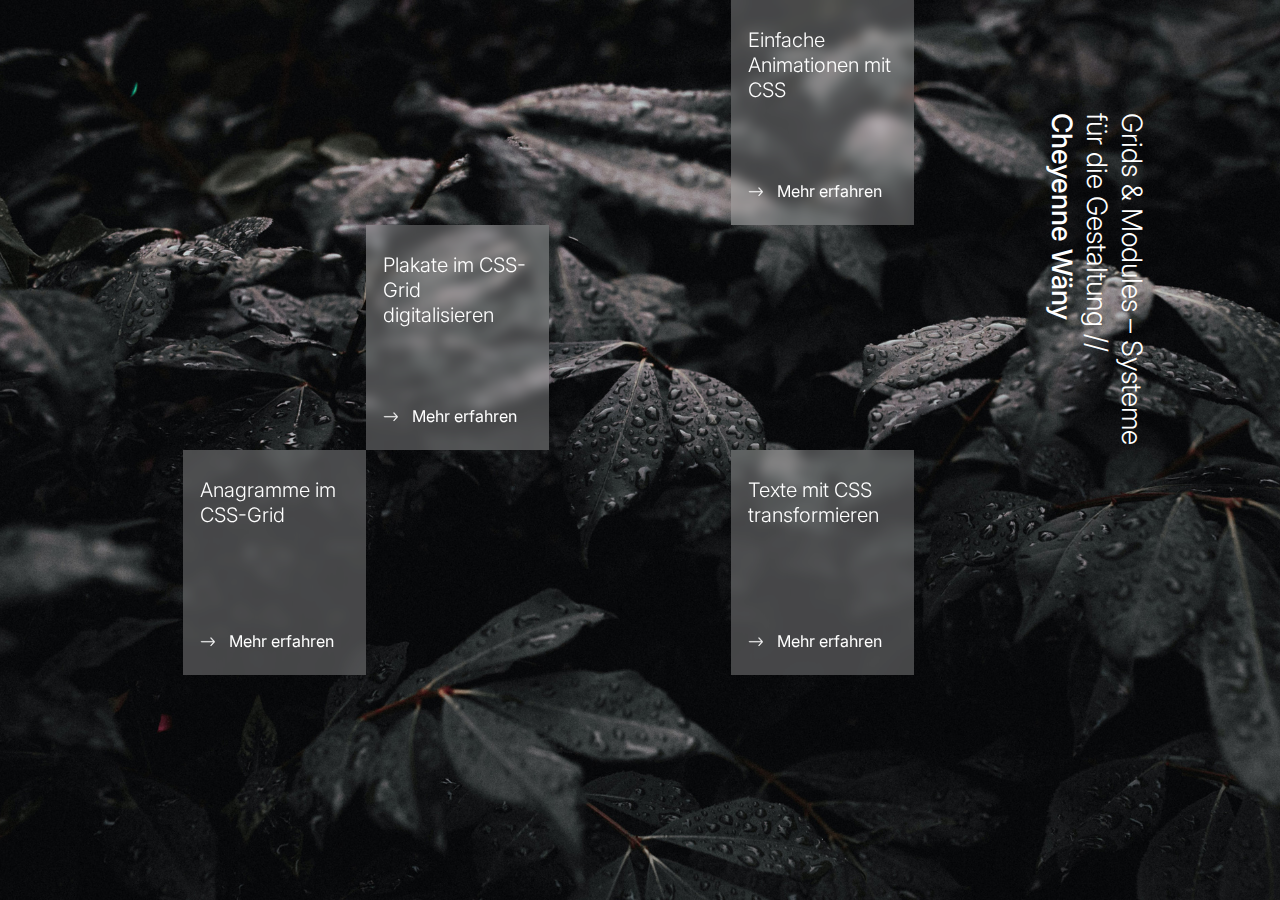
<file: index.html>
<!DOCTYPE html>
<html lang="en">
<head>
  <meta charset="utf-8">
  <title>Grids & Modules – Cheyenne Wäny</title>
  <link rel="stylesheet" href="style/normalize.css">
  <link rel="stylesheet" href="style/main.css">
  <link rel="shortcut icon" type="image/jpg" href="img/favicon.jpg">
</head>

<body>
  <div class="raster">
    <div class="title">
      <h1>Grids & Modules – Systeme für die Gestaltung // <span class="bold">Cheyenne Wäny</span></h1>
    </div>
    <div class="day1">
      <h4>Plakate im CSS-Grid digitalisieren</h4>
      <div class="btnWrap">
        <a class="btn" href="day1/index.html">
          <svg width="15px" height="10px" viewBox="0 0 15 10" version="1.1" xmlns="http://www.w3.org/2000/svg" xmlns:xlink="http://www.w3.org/1999/xlink">
              <g id="Tag-3" stroke="none" stroke-width="1" fill="none" fill-rule="evenodd">
                  <g id="Moodboard" transform="translate(-917.000000, -890.000000)" fill="#FFFFFF" fill-rule="nonzero" stroke="#FFFFFF" stroke-width="0.5">
                      <g id="Group" transform="translate(918.000000, 890.000000)">
                          <path d="M9.7109375,8.7890625 C9.53906164,8.6171866 9.53906164,8.4453134 9.7109375,8.2734375 L12.5898438,5.09375 L0.34375,5.09375 C0.114582188,5.09375 0,4.9791678 0,4.75 C0,4.5208322 0.114582188,4.40625 0.34375,4.40625 L12.5898438,4.40625 L9.7109375,1.2265625 C9.53906164,1.05468664 9.53906164,0.88281336 9.7109375,0.7109375 C9.88281336,0.53906164 10.0546866,0.53906164 10.2265625,0.7109375 C12.4895946,3.2031375 13.6354165,4.4635415 13.6640625,4.4921875 C13.7213545,4.5494795 13.75,4.6354161 13.75,4.75 C13.75,4.8645839 13.7213545,4.9505205 13.6640625,5.0078125 L10.2265625,8.7890625 C10.1692705,8.8463545 10.0833339,8.875 9.96875,8.875 C9.85416609,8.875 9.76822945,8.8463545 9.7109375,8.7890625 Z" id="Path"></path>
                      </g>
                  </g>
              </g>
          </svg>
          <span>Mehr erfahren</span>
        </a>
      </div>
    </div>
    <div class="day2">
      <h4>Anagramme im CSS-Grid</h4>
      <div class="btnWrap">
        <a class="btn" href="day2/index.html">
          <svg width="15px" height="10px" viewBox="0 0 15 10" version="1.1" xmlns="http://www.w3.org/2000/svg" xmlns:xlink="http://www.w3.org/1999/xlink">
              <g id="Tag-3" stroke="none" stroke-width="1" fill="none" fill-rule="evenodd">
                  <g id="Moodboard" transform="translate(-917.000000, -890.000000)" fill="#FFFFFF" fill-rule="nonzero" stroke="#FFFFFF" stroke-width="0.5">
                      <g id="Group" transform="translate(918.000000, 890.000000)">
                          <path d="M9.7109375,8.7890625 C9.53906164,8.6171866 9.53906164,8.4453134 9.7109375,8.2734375 L12.5898438,5.09375 L0.34375,5.09375 C0.114582188,5.09375 0,4.9791678 0,4.75 C0,4.5208322 0.114582188,4.40625 0.34375,4.40625 L12.5898438,4.40625 L9.7109375,1.2265625 C9.53906164,1.05468664 9.53906164,0.88281336 9.7109375,0.7109375 C9.88281336,0.53906164 10.0546866,0.53906164 10.2265625,0.7109375 C12.4895946,3.2031375 13.6354165,4.4635415 13.6640625,4.4921875 C13.7213545,4.5494795 13.75,4.6354161 13.75,4.75 C13.75,4.8645839 13.7213545,4.9505205 13.6640625,5.0078125 L10.2265625,8.7890625 C10.1692705,8.8463545 10.0833339,8.875 9.96875,8.875 C9.85416609,8.875 9.76822945,8.8463545 9.7109375,8.7890625 Z" id="Path"></path>
                      </g>
                  </g>
              </g>
          </svg>
          <span>Mehr erfahren</span>
        </a>
      </div>
    </div>
    <div class="day3">
      <h4>Texte mit CSS transformieren</h4>
      <div class="btnWrap">
        <a class="btn" href="day3/uebung2/index.html">
          <svg width="15px" height="10px" viewBox="0 0 15 10" version="1.1" xmlns="http://www.w3.org/2000/svg" xmlns:xlink="http://www.w3.org/1999/xlink">
              <g id="Tag-3" stroke="none" stroke-width="1" fill="none" fill-rule="evenodd">
                  <g id="Moodboard" transform="translate(-917.000000, -890.000000)" fill="#FFFFFF" fill-rule="nonzero" stroke="#FFFFFF" stroke-width="0.5">
                      <g id="Group" transform="translate(918.000000, 890.000000)">
                          <path d="M9.7109375,8.7890625 C9.53906164,8.6171866 9.53906164,8.4453134 9.7109375,8.2734375 L12.5898438,5.09375 L0.34375,5.09375 C0.114582188,5.09375 0,4.9791678 0,4.75 C0,4.5208322 0.114582188,4.40625 0.34375,4.40625 L12.5898438,4.40625 L9.7109375,1.2265625 C9.53906164,1.05468664 9.53906164,0.88281336 9.7109375,0.7109375 C9.88281336,0.53906164 10.0546866,0.53906164 10.2265625,0.7109375 C12.4895946,3.2031375 13.6354165,4.4635415 13.6640625,4.4921875 C13.7213545,4.5494795 13.75,4.6354161 13.75,4.75 C13.75,4.8645839 13.7213545,4.9505205 13.6640625,5.0078125 L10.2265625,8.7890625 C10.1692705,8.8463545 10.0833339,8.875 9.96875,8.875 C9.85416609,8.875 9.76822945,8.8463545 9.7109375,8.7890625 Z" id="Path"></path>
                      </g>
                  </g>
              </g>
          </svg>
          <span>Mehr erfahren</span>
        </a>
      </div>
    </div>
    <div class="day4">
      <h4>Einfache Animationen mit CSS</h4>
      <div class="btnWrap">
        <a class="btn" href="day4/index.html">
          <svg width="15px" height="10px" viewBox="0 0 15 10" version="1.1" xmlns="http://www.w3.org/2000/svg" xmlns:xlink="http://www.w3.org/1999/xlink">
              <g id="Tag-3" stroke="none" stroke-width="1" fill="none" fill-rule="evenodd">
                  <g id="Moodboard" transform="translate(-917.000000, -890.000000)" fill="#FFFFFF" fill-rule="nonzero" stroke="#FFFFFF" stroke-width="0.5">
                      <g id="Group" transform="translate(918.000000, 890.000000)">
                          <path d="M9.7109375,8.7890625 C9.53906164,8.6171866 9.53906164,8.4453134 9.7109375,8.2734375 L12.5898438,5.09375 L0.34375,5.09375 C0.114582188,5.09375 0,4.9791678 0,4.75 C0,4.5208322 0.114582188,4.40625 0.34375,4.40625 L12.5898438,4.40625 L9.7109375,1.2265625 C9.53906164,1.05468664 9.53906164,0.88281336 9.7109375,0.7109375 C9.88281336,0.53906164 10.0546866,0.53906164 10.2265625,0.7109375 C12.4895946,3.2031375 13.6354165,4.4635415 13.6640625,4.4921875 C13.7213545,4.5494795 13.75,4.6354161 13.75,4.75 C13.75,4.8645839 13.7213545,4.9505205 13.6640625,5.0078125 L10.2265625,8.7890625 C10.1692705,8.8463545 10.0833339,8.875 9.96875,8.875 C9.85416609,8.875 9.76822945,8.8463545 9.7109375,8.7890625 Z" id="Path"></path>
                      </g>
                  </g>
              </g>
          </svg>
          <span>Mehr erfahren</span>
        </a>
      </div>
    </div>
  </div>

</body>
</html>
</file>
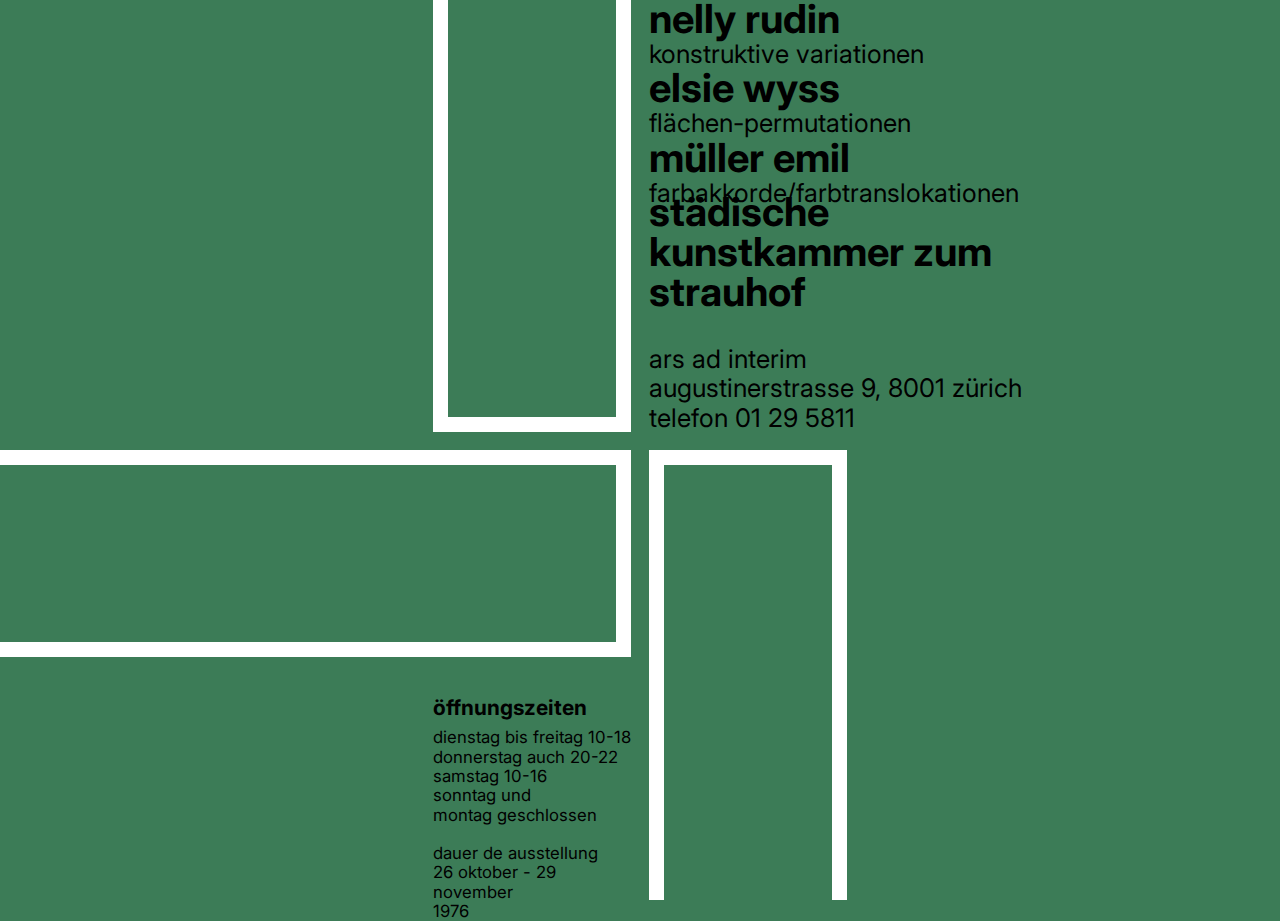
<file: day1/index.html>
<!doctype html>

<html lang="en">
<head>
  <meta charset="utf-8">
  <title>Grid Übung – Cheyenne Wäny</title>
  <link rel="stylesheet" href="css/normalize.css">
  <link rel="stylesheet" href="css/main.css">
</head>

<body>
<div class="raster">
  <div class="a">
  </div>
  <div class="b">
  </div>
  <div class="c">
  </div>
  <div class="names">
    <div class="firstName">
      <h2>nelly rudin</h2>
      <p>konstruktive variationen</p>
    </div>
    <div class="secondName">
      <h2>elsie wyss</h2>
      <p>flächen-permutationen</p>
    </div>
    <div class="thirdName">
      <h2>müller emil</h2>
      <p>farbakkorde/farbtranslokationen</p>
    </div>
  </div>
  <div class="adress">
    <h2>städische</br>kunstkammer zum strauhof</h2>
    <p>ars ad interim</br>augustinerstrasse 9, 8001 zürich</br>telefon 01 29 5811</p>
  </div>
  <div class="hours">
    <h3>öffnungszeiten</h3>
    <p class="data">dienstag bis freitag 10-18</br>
      donnerstag auch 20-22</br>
      samstag 10-16</br>
      sonntag und</br>
      montag geschlossen</br>
      </br>
      dauer de ausstellung</br>
      26 oktober - 29 november</br>1976</p>
  </div>
</div>
</body>
</html>
</file>
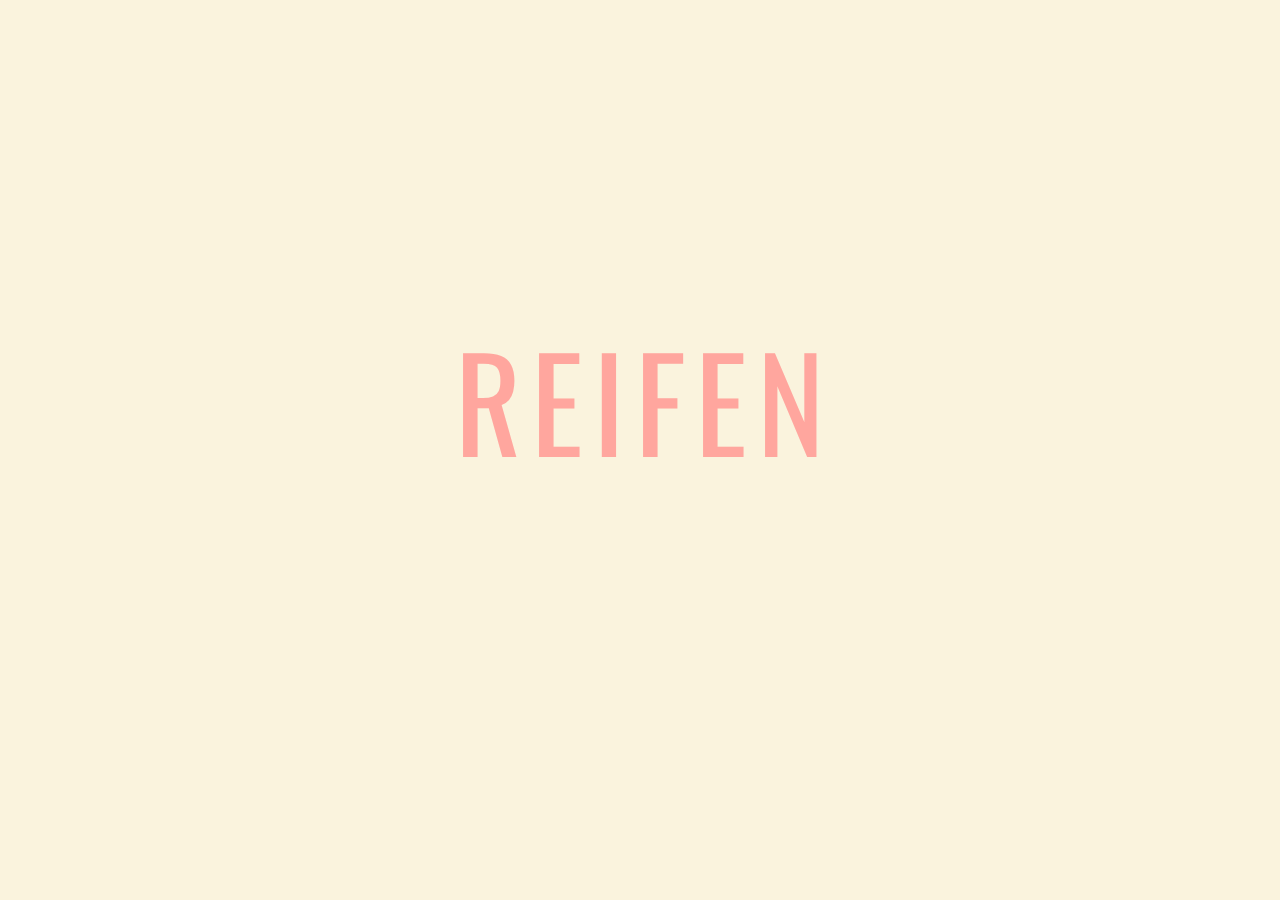
<file: day2/index.html>
<!doctype html>

<html lang="en">
<head>
  <meta charset="utf-8">
  <title>Grid Übung 2 – Cheyenne Wäny</title>
  <link rel="stylesheet" href="css/normalize.css">
  <link rel="stylesheet" href="css/main.css">
</head>

<body>
  <div class="raster">
    <div class="r">R</div>
    <div class="e">E</div>
    <div class="i">I</div>
    <div class="f">F</div>
    <div class="ee">E</div>
    <div class="n">N</div>
  </div>
</body>
</html>
</file>
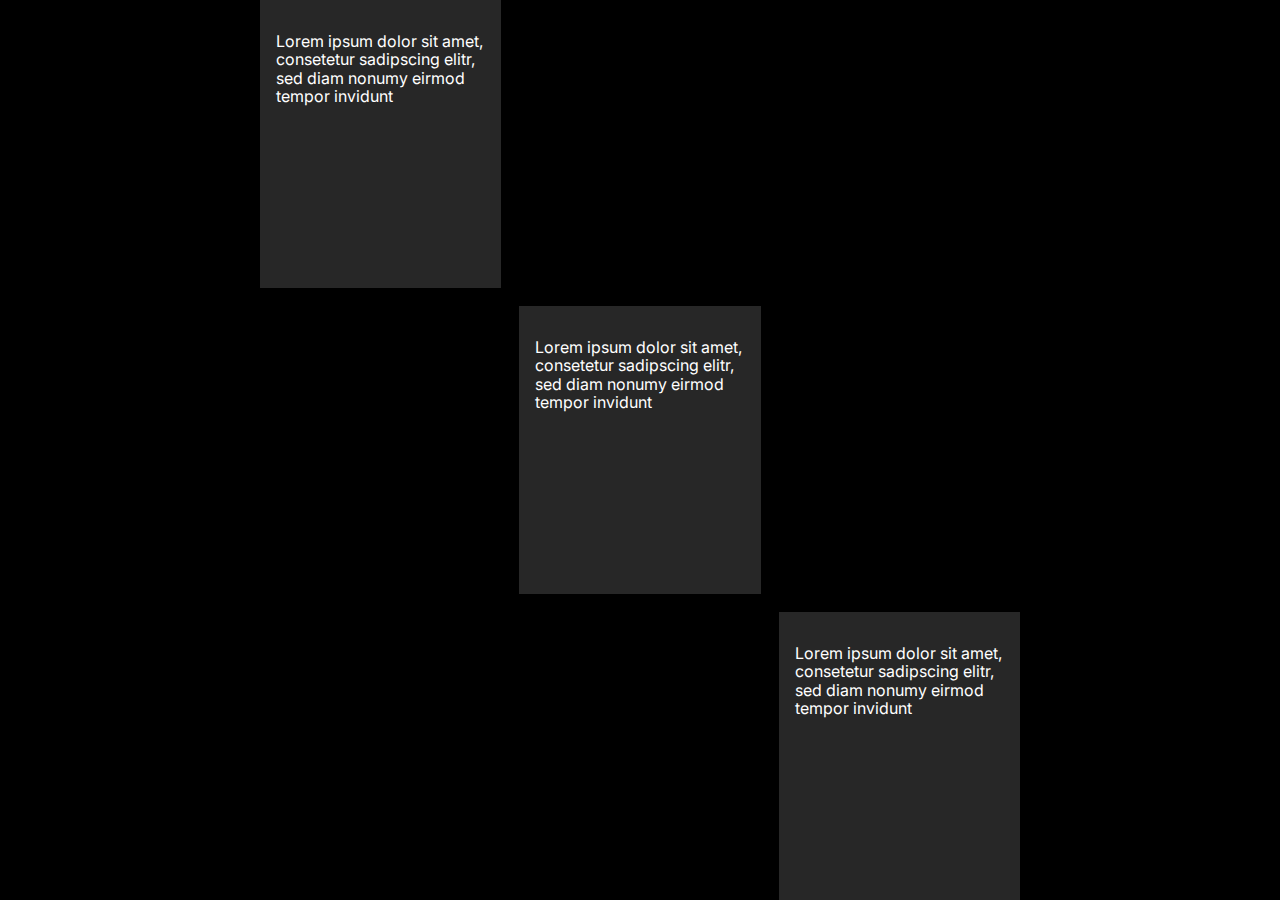
<file: day5/index.html>
<!DOCTYPE html>
<html lang="en">
<head>
  <meta charset="utf-8">
  <title>Responsive Webdesign – Cheyenne Wäny</title>
  <link rel="stylesheet" href="css/normalize.css">
  <link rel="stylesheet" href="css/main.css">
</head>

<body>
  <div class="grid">
    <div class="a">
      <p>Lorem ipsum dolor sit amet, consetetur sadipscing elitr, sed diam nonumy eirmod tempor invidunt</p>
    </div>
    <div class="b">
      <p>Lorem ipsum dolor sit amet, consetetur sadipscing elitr, sed diam nonumy eirmod tempor invidunt</p>
    </div>
    <div class="c">
      <p>Lorem ipsum dolor sit amet, consetetur sadipscing elitr, sed diam nonumy eirmod tempor invidunt</p>
    </div>
  </div>
</body>

</html>
</file>
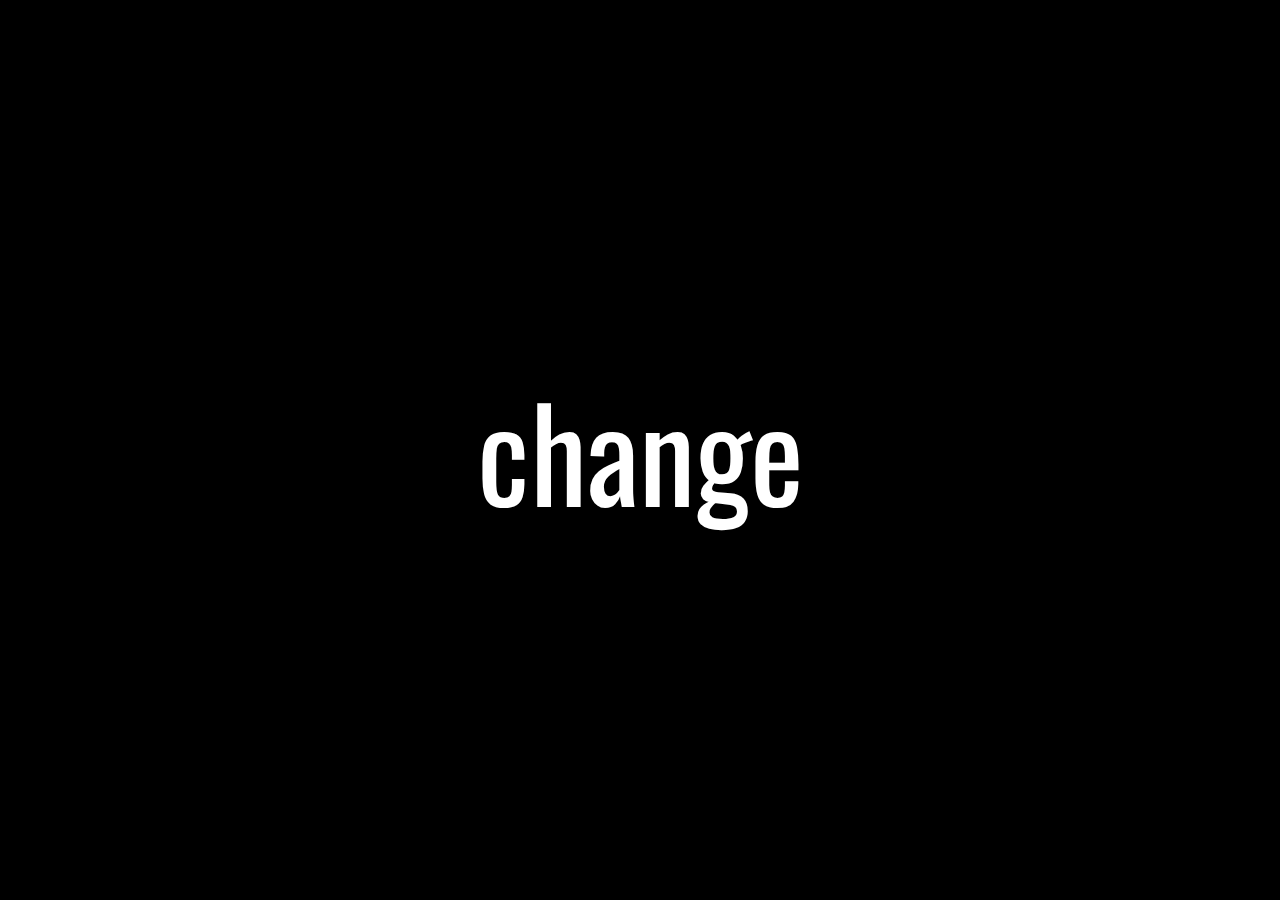
<file: day3/uebung1/index.html>
<!doctype html>

<html lang="en">
<head>
  <meta charset="utf-8">
  <title>CSS Animation Übung 1 – Cheyenne Wäny</title>
  <link rel="stylesheet" href="css/normalize.css">
  <link rel="stylesheet" href="css/main.css">
</head>

<body>
  <div class="raster">
    <div class="word">change</div>
  </div>
</body>
</html>
</file>
<file: style/main.css>
@import url('https://fonts.googleapis.com/css2?family=Inter:wght@300;500&display=swap');

body {
  font-family: 'Inter', sans-serif;
  background-image: url('../img/background-img2.jpg');
  background-position: center;
  background-size: cover;
  background-repeat:no-repeat;
  font-size: 16px;
  color: white;
}

* {
  box-sizing: border-box;
}

.raster {
  display: grid;
  grid-template-columns: 1fr 1fr 1fr 1fr 1fr 1fr 1fr;
  grid-template-rows: 25vh 25vh 25vh 25vh;
}

.title {
  grid-column-start: 6;
  grid-column-end: 8;
  grid-row-start: 2;
  transform: rotate(90deg);
  align-self: start;
}

h1 {
  font-weight: 300;
  font-size: 1.75rem;
  line-height: 1.25;
  color: white;
  text-align: left;
}

.bold {
  font-weight: 500;
}


.day1 {
  grid-column-start: 3;
  grid-column-end: 4;
  grid-row-start: 1;
  grid-row-start: 2;
  position: relative;
}

.day1 {
  background-color: rgba(255,255,255,0.25);
  backdrop-filter: blur(0.35rem);
  border: rgba(255,255,255,0) 1px solid;
  padding-left: 1rem;
  padding-right: 1rem;
  transition: all 0.5s ease;
}

.day1:hover {
  border: rgba(255,255,255,1) 1px solid;
}

.day2 {
  grid-column-start: 2;
  grid-column-end: 3;
  grid-row-start: 2;
  grid-row-start: 3;
  position: relative;
}

.day2 {
  background-color: rgba(255,255,255,0.25);
  backdrop-filter: blur(0.35rem);
  border: rgba(255,255,255,0) 1px solid;
  padding-left: 1rem;
  padding-right: 1rem;
  transition: all 0.5s ease;
}

.day2:hover {
  border: rgba(255,255,255,1) 1px solid;
}

.day3 {
  grid-column-start: 5;
  grid-column-end: 6;
  grid-row-start: 2;
  grid-row-start: 3;
  position: relative;
}

.day3 {
  background-color: rgba(255,255,255,0.25);
  backdrop-filter: blur(0.35rem);
  border: rgba(255,255,255,0) 1px solid;
  padding-left: 1rem;
  padding-right: 1rem;
  transition: all 0.5s ease;
}

.day3:hover {
  border: rgba(255,255,255,1) 1px solid;
}

.day4 {
  grid-column-start: 5;
  grid-column-end: 6;
  grid-row-start: 0;
  grid-row-start: 1;
  position: relative;
}

.day4 {
  background-color: rgba(255,255,255,0.25);
  backdrop-filter: blur(0.35rem);
  border: rgba(255,255,255,0) 1px solid;
  padding-left: 1rem;
  padding-right: 1rem;
  transition: all 0.5s ease;
}

.day4:hover {
  border: rgba(255,255,255,1) 1px solid;
}

h4 {
  font-size: 1.25rem;
  color: white;
  font-weight: 300;
  line-height: 1.25;
}

a {
  text-decoration: none;
}

.btn span {
  font-family: 'Inter', sans-serif;
  color: white;
  text-decoration: none;
}

 svg {
   margin-right: 10px;
 }

 .btnWrap {
   bottom: 1.5rem;
   position: absolute;
 }
</file>
<file: day1/css/main.css>
@import url('https://fonts.googleapis.com/css2?family=Inter:wght@400;600&display=swap');

body {
  background-color: #3C7C57;
  /*padding-top: 15px;
  padding-bottom: 15px;*/
  font-family: 'Inter', sans-serif;
  font-size: 18px;
  overflow-x:hidden;
}

.raster {
  display: grid;
  grid-template-columns: 1fr 1fr 1fr 1fr 1fr 1fr ;
  grid-template-rows: 23vh 23vh 23vh 23vh;
  grid-gap: 2vh;
}

.a {
  grid-column-start: 3;
  grid-column-end: 4;
  grid-row-start: 1;
  grid-row-end: 3;
  border-bottom: 15px solid #ffffff;
  border-left: 15px solid #ffffff;
  border-right: 15px solid #ffffff;
}

.b {
  grid-column-start: 1;
  grid-column-end: 4;
  grid-row-start: 3;
  grid-row-end: 4;
  border-bottom: 15px solid #ffffff;
  border-top: 15px solid #ffffff;
  border-right: 15px solid #ffffff;
}

.c {
  grid-column-start: 4;
  grid-column-end: 5;
  grid-row-start: 3;
  grid-row-end: 6;
  border-left: 15px solid #ffffff;
  border-top: 15px solid #ffffff;
  border-right: 15px solid #ffffff;
}

.names {
  grid-column-start: 4;
  grid-column-end: 6;
  grid-row-start: 1;
  grid-row-end: 2;
  align-self: end;
}

.adress {
  grid-column-start: 4;
  grid-column-end: 6;
  grid-row-start: 2;
  grid-row-end: 3;
  align-self: end;
}

.hours {
  grid-column-start: 3;
  grid-column-end: 4;
  grid-row-start: 4;
  grid-row-end: 5;
}

h2 {
  margin: 0;
  font-size: 2.5rem;
  line-height: 1;
}

p {
  margin: 0;
  font-size: 1.6rem;
}

.adress > h2 {
  margin-bottom: 2rem;
}

.names > p {
  margin-top: 0.25rem;
}

.hours > p {
  font-size: 1.05rem;
}

h3 {
  margin-bottom: 0.5rem;
}
</file>
<file: day2/css/main.css>
@import url('https://fonts.googleapis.com/css2?family=Oswald:wght@600&display=swap');

body {
  font-size: 16px;
  background-color: #faf3dd;
}

div {
  font-family: 'Oswald', sans-serif;
  font-size: 8rem;
  color: #ffa69e;
}

.raster {
  display: grid;
  grid-auto-flow: column;
  height: 800px;
  grid-template-columns: repeat (5, 100px);
  grid-gap: 10px;
  justify-content: center;
  align-content: center;
  align-items: center;
}


@media screen and (max-width: 48em){
  body {
    background-color: #ffa69e;
  }

  div {
    font-family: 'Oswald', sans-serif;
    font-size: 8rem;
    color: #faf3dd;
  }

  .f {
    order: -3;
  }

  .e {
    order: -2;
  }
}
</file>
<file: day5/css/main.css>
@import url('https://fonts.googleapis.com/css2?family=Inter:wght@400;700&display=swap');

body {
  background-color: black;
  font-size: 16px;
  color: white;
  font-family: 'Inter', sans-serif;
}

p {
  bottom: 0;
}

.grid {
  display: grid;
  grid-template-columns: 1fr 1fr 1fr 1fr 1fr;
  grid-template-areas:
    ". square1 . . ."
    ". . square2 . ."
    ". . . square3 .";
  height: 100vh;
  grid-gap: 2vh;
}

.a {
  grid-area: square1;
  background-color: #272727;
  min-height: 5rem;
  padding: 1rem;
  justify-content: end;
}

.b {
  grid-area: square2;
  background-color: #272727;
  min-height: 5rem;
  padding: 1rem;
}

.c {
  grid-area: square3;
  background-color: #272727;
  min-height: 5rem;
  padding: 1rem;
}
</file>
<file: day3/uebung1/css/main.css>
@import url('https://fonts.googleapis.com/css2?family=Oswald:wght@600&display=swap');

body {
  font-size: 16px;
  background-color: black;
}

div {
  font-family: 'Oswald', sans-serif;
  color: white;
}

.raster {
  display: grid;
  grid-template-rows: 25vh 50vh 25vh;
  justify-items: center;
  align-items: center;
}

.word {
  grid-row-start: 2;
  filter: blur(0);
  font-size: 8rem;
  transition: filter 1.5s ease, font-size 1.5s ease;
}

.word:hover {
  filter: blur(0.5rem);
  font-size: 6rem;
}

.overlay {
  position: absolute;
  top: 0;
  left: 0;
  right: 0;
  bottom: 0;
  height: 100%;
  z-index: -10;
  background-color: var(--contrast-color);
}

@keyframes expand {
  0% {
    transform: translateX(1400px);
  }
  100% {
    transform: translateX(0px);
  }
}
</file>
